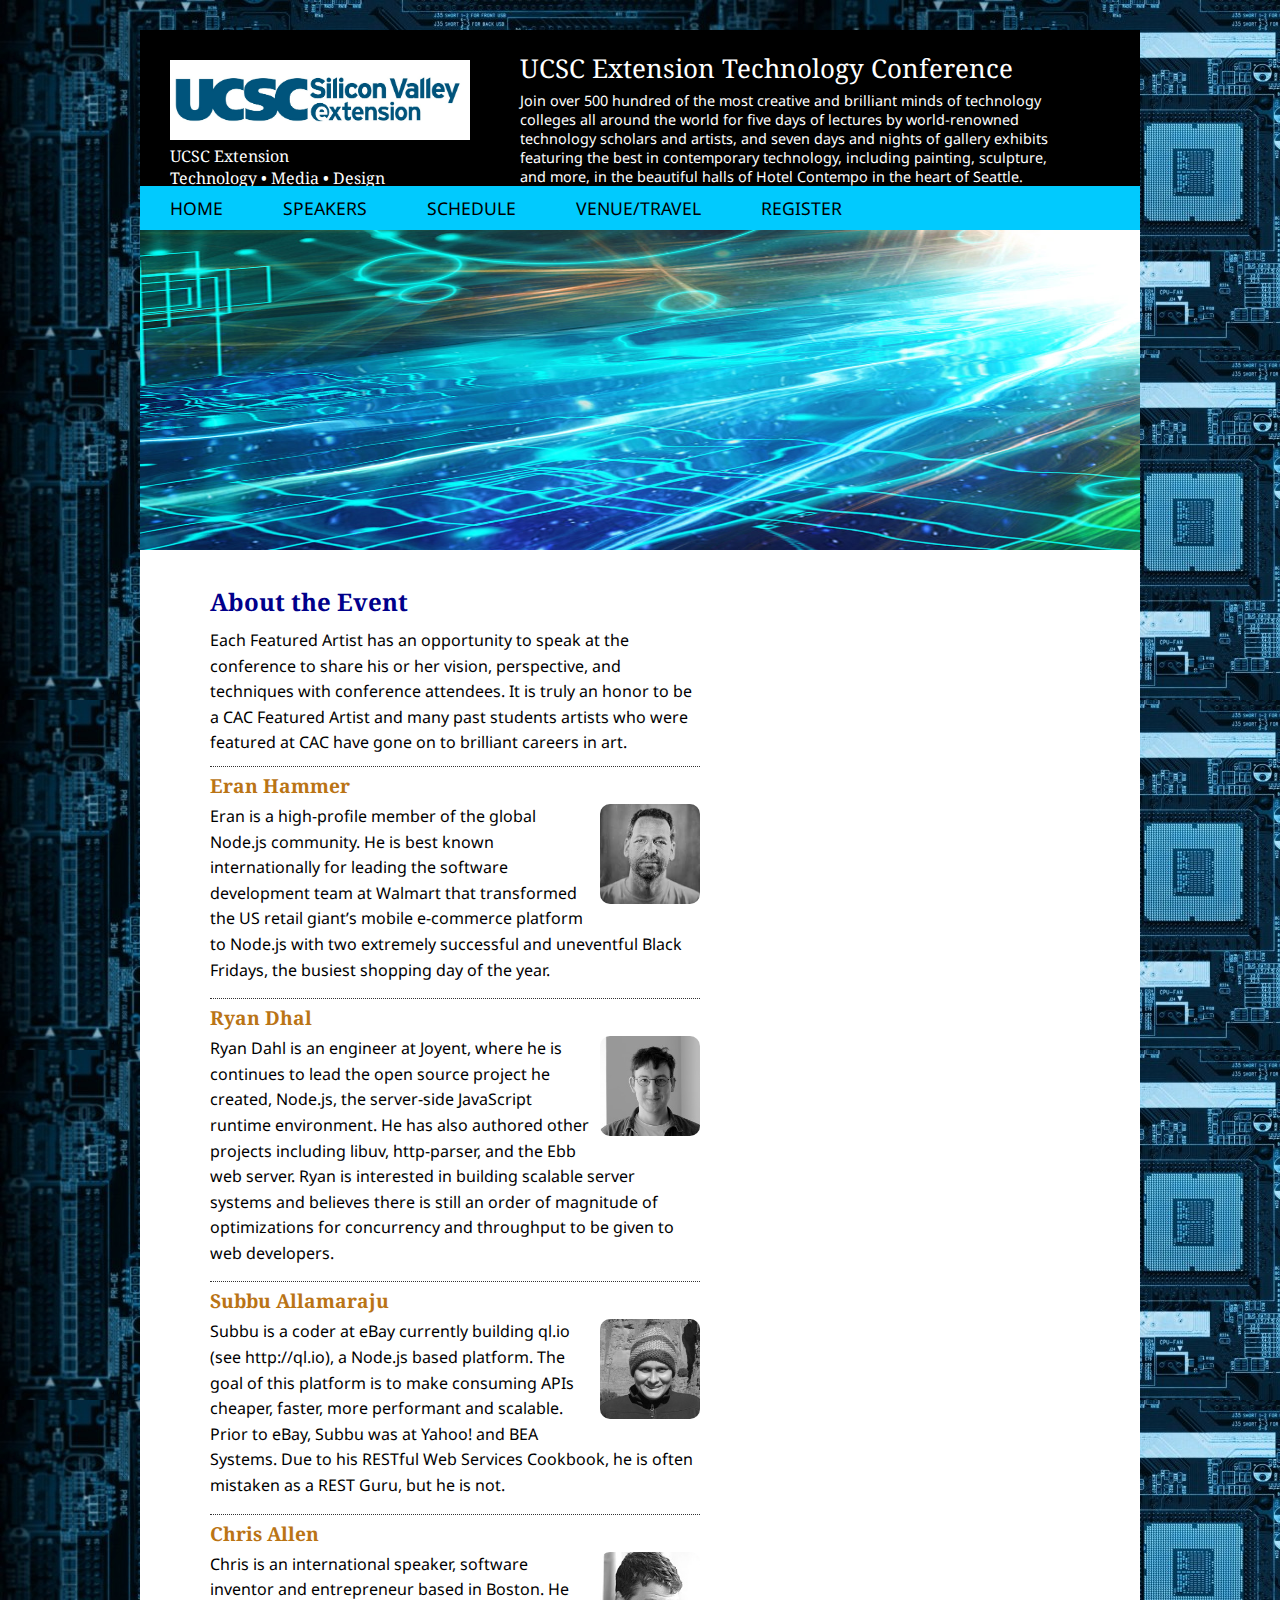
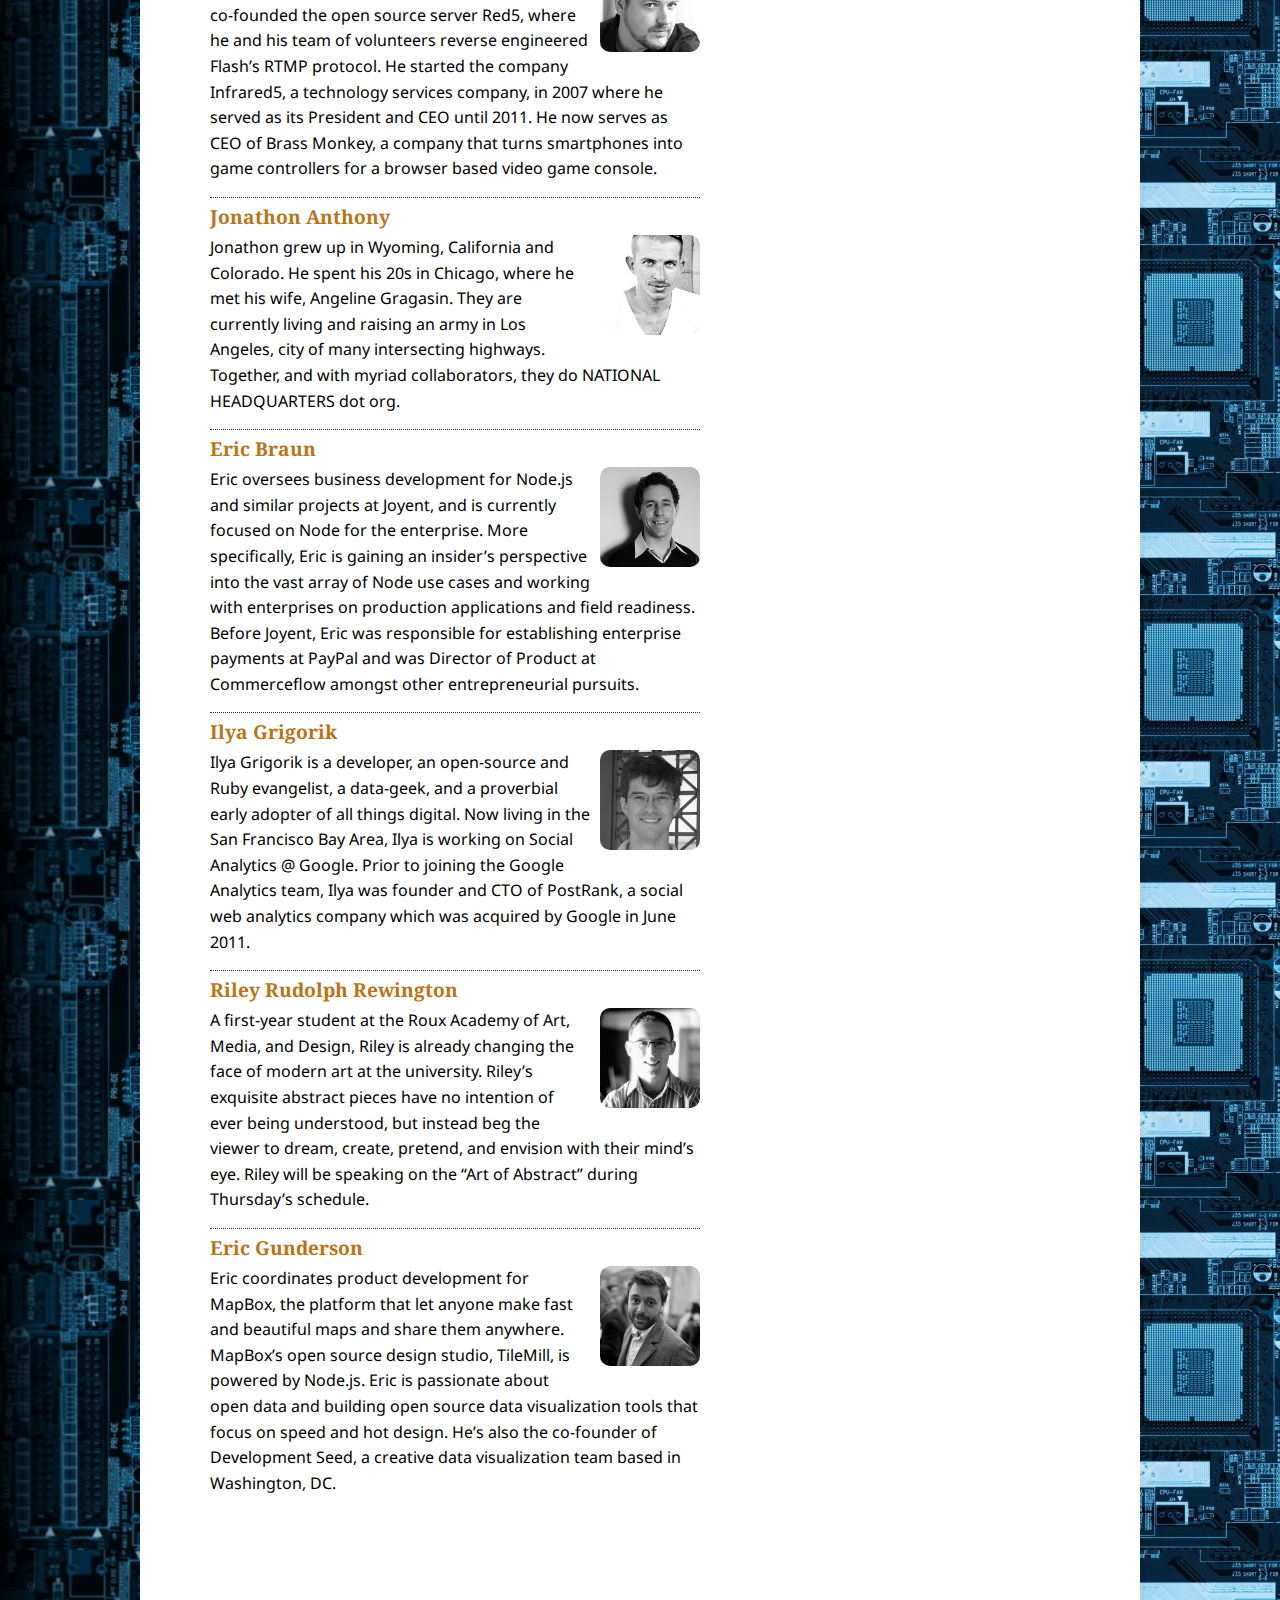
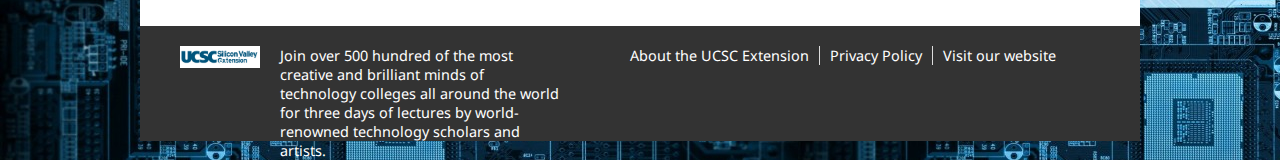
<file: artists.html>
<!DOCTYPE html>
<html lang="en">
<head id="ucscconf">
    <meta charset="utf-8">
    <link href='http://fonts.googleapis.com/css?family=Droid+Sans%7CDroid+Serif' rel='stylesheet' type='text/css'>
    <link rel="stylesheet" href="_/css/style.css">
    <title>Roux Conference</title>
    <meta name="description" content="An art expo and conference in Seattle, Washington.">
</head>
<body id="page_artists">
<div class="wrapper group">
    <header>
        <div class="group" id="branding">
            <a href="index.html"><img src="images/ucsc_logo.jpg" alt="UCSC Extension Logo" style="width: 300px"> </a>
            <p>UCSC Extension<br>Technology • Media • Design</p>
        </div>

        <div class="description">
            <h1>UCSC Extension Technology Conference</h1>
            <p>Join over 500 hundred of the most creative and brilliant minds of technology colleges all around the
                world for five days of lectures by world-renowned technology scholars and artists, and seven days and
                nights of gallery exhibits featuring the best in contemporary technology, including painting, sculpture,
                and more, in the beautiful halls of Hotel Contempo in the heart of Seattle.</p>
        </div>

        <nav class="group">
            <ol>
                <li><a href="index.html">home</a></li>
                <li><a href="artists.html">speakers</a></li>
                <li><a href="schedule.html">schedule</a></li>
                <li><a href="venuetravel.html">venue/travel</a></li>
                <li><a href="register.html">register</a></li>
            </ol>
        </nav>
    </header>
    <div id="hero" class="group ">
        <img src="images/rotator/technology.jpg" alt="Artwork from show" class="jumbo">
    </div>

    <section id="main" class="group">
        <article id="artistlist">
            <h2>About the Event</h2>
            <p>Each Featured Artist has an opportunity to speak at the conference to share his or her vision,
                perspective, and techniques with conference attendees. It is truly an honor to be a CAC Featured Artist
                and many past students artists who were featured at CAC have gone on to brilliant careers in art.</p>

            <div class="artistlist group">
                <ul class="group">

                    <li class="artist group">
                        <h3>Eran Hammer</h3>
                        <p><img src="images/artists/eHammer.jpg" alt="Photo of Eran Hammer"> Eran is a high-profile
                            member of the global Node.js community. He is best known internationally for leading the
                            software development team at Walmart that transformed the US retail giant’s mobile
                            e-commerce platform to Node.js with two extremely successful and uneventful Black Fridays,
                            the busiest shopping day of the year.</p>
                    </li>
                    <li class="artist group">
                        <h3>Ryan Dhal</h3>
                        <p><img src="images/artists/sRyan.jpg" alt="Photo of Ryan Dhal">
                            Ryan Dahl is an engineer at Joyent, where he is continues to lead the open source project he
                            created, Node.js, the server-side JavaScript runtime environment. He has also authored other
                            projects including libuv, http-parser, and the Ebb web server. Ryan is interested in
                            building scalable server systems and believes there is still an order of magnitude of
                            optimizations for concurrency and throughput to be given to web developers.

                        </p>
                    </li>
                    <li class="artist group">
                        <h3>Subbu Allamaraju</h3>
                        <p><img src="images/artists/rSubbu.jpg" alt="Subbu Allamaraju">
                            Subbu is a coder at eBay currently building ql.io (see http://ql.io), a Node.js based
                            platform. The goal of this platform is to make consuming APIs cheaper, faster, more
                            performant and scalable. Prior to eBay, Subbu was at Yahoo! and BEA Systems. Due to his
                            RESTful Web Services Cookbook, he is often mistaken as a REST Guru, but he is not.</p>
                    </li>
                    <li class="artist group">
                        <h3>Chris Allen</h3>
                        <p><img src="images/artists/cAllen.jpg" alt="Photo of Chris Allen">
                            Chris is an international speaker, software inventor and entrepreneur based in Boston. He
                            co-founded the open source server Red5, where he and his team of volunteers reverse
                            engineered Flash’s RTMP protocol. He started the company Infrared5, a technology services
                            company, in 2007 where he served as its President and CEO until 2011. He now serves as CEO
                            of Brass Monkey, a company that turns smartphones into game controllers for a browser based
                            video game console.
                        </p>
                    </li>
                    <li class="artist group">
                        <h3>Jonathon Anthony</h3>
                        <p><img src="images/artists/jAnthony.jpg" alt="Photo of Jonathon Anthony">
                            Jonathon grew up in Wyoming, California and Colorado. He spent his 20s in Chicago, where he
                            met his wife, Angeline Gragasin. They are currently living and raising an army in Los
                            Angeles, city of many intersecting highways. Together, and with myriad collaborators, they
                            do NATIONAL HEADQUARTERS dot org.
                        </p>
                    </li>
                    <li class="artist group">
                        <h3>Eric Braun</h3>
                        <p><img src="images/artists/eBraun.jpg" alt="Photo of Eric Braun">
                            Eric oversees business development for Node.js and similar projects at Joyent, and is
                            currently focused on Node for the enterprise. More specifically, Eric is gaining an
                            insider’s perspective into the vast array of Node use cases and working with enterprises on
                            production applications and field readiness. Before Joyent, Eric was responsible for
                            establishing enterprise payments at PayPal and was Director of Product at Commerceflow
                            amongst other entrepreneurial pursuits.
                        </p>
                    </li>
                    <li class="artist group">
                        <h3>Ilya Grigorik</h3>
                        <p><img src="images/artists/bCantrill.jpg" alt="Photo of Bryan Cantrill">
                            Ilya Grigorik is a developer, an open-source and Ruby evangelist, a data-geek, and a
                            proverbial early adopter of all things digital. Now living in the San Francisco Bay Area,
                            Ilya is working on Social Analytics @ Google. Prior to joining the Google Analytics team,
                            Ilya was founder and CTO of PostRank, a social web analytics company which was acquired by
                            Google in June 2011.
                        </p>
                    </li>
                    <li class="artist group">
                        <h3>Riley Rudolph Rewington</h3>
                        <p><img src="images/artists/iGrigorik.jpg" alt="Photo of Ilya Grigorik">A first-year
                            student at the Roux Academy of Art, Media, and Design, Riley is already changing the face of
                            modern art at the university. Riley’s exquisite abstract pieces have no intention of ever
                            being understood, but instead beg the viewer to dream, create, pretend, and envision with
                            their mind’s eye. Riley will be speaking on the “Art of Abstract” during Thursday’s
                            schedule.</p>
                    </li>
                    <li class="artist group">
                        <h3>Eric Gunderson</h3>
                        <p><img src="images/artists/eGundersen.jpg" alt="Photo of Eric Gunderson">
                            Eric coordinates product development for MapBox, the platform that let anyone make fast and
                            beautiful maps and share them anywhere. MapBox’s open source design studio, TileMill, is
                            powered by Node.js. Eric is passionate about open data and building open source data
                            visualization tools that focus on speed and hot design. He’s also the co-founder of
                            Development Seed, a creative data visualization team based in Washington, DC.
                        </p>
                    </li>
                </ul>
            </div><!-- Artist Group -->
        </article><!-- Featured Artists -->

    </section> <!-- maincontent -->
    <footer class="group">
        <div class="branding">
            <a href="index.html"><img src="images/ucsc_logo.jpg" alt="UCSC Extension Logo"></a>
        </div>
        <div class="description">Join over 500 hundred of the most creative and brilliant minds of technology colleges all around the world for three days of lectures by world-renowned technology scholars and artists.</div>
        <nav class="group">
            <ol><li><a href="#">About the UCSC Extension</a></li><li><a href="#">Privacy Policy</a></li><li><a href="#">Visit our website</a></li></ol>
        </nav>
    </footer>
</div> <!-- wrapper -->

<script src="_/js/myscript.js"></script>
</body>
</html>
</file>
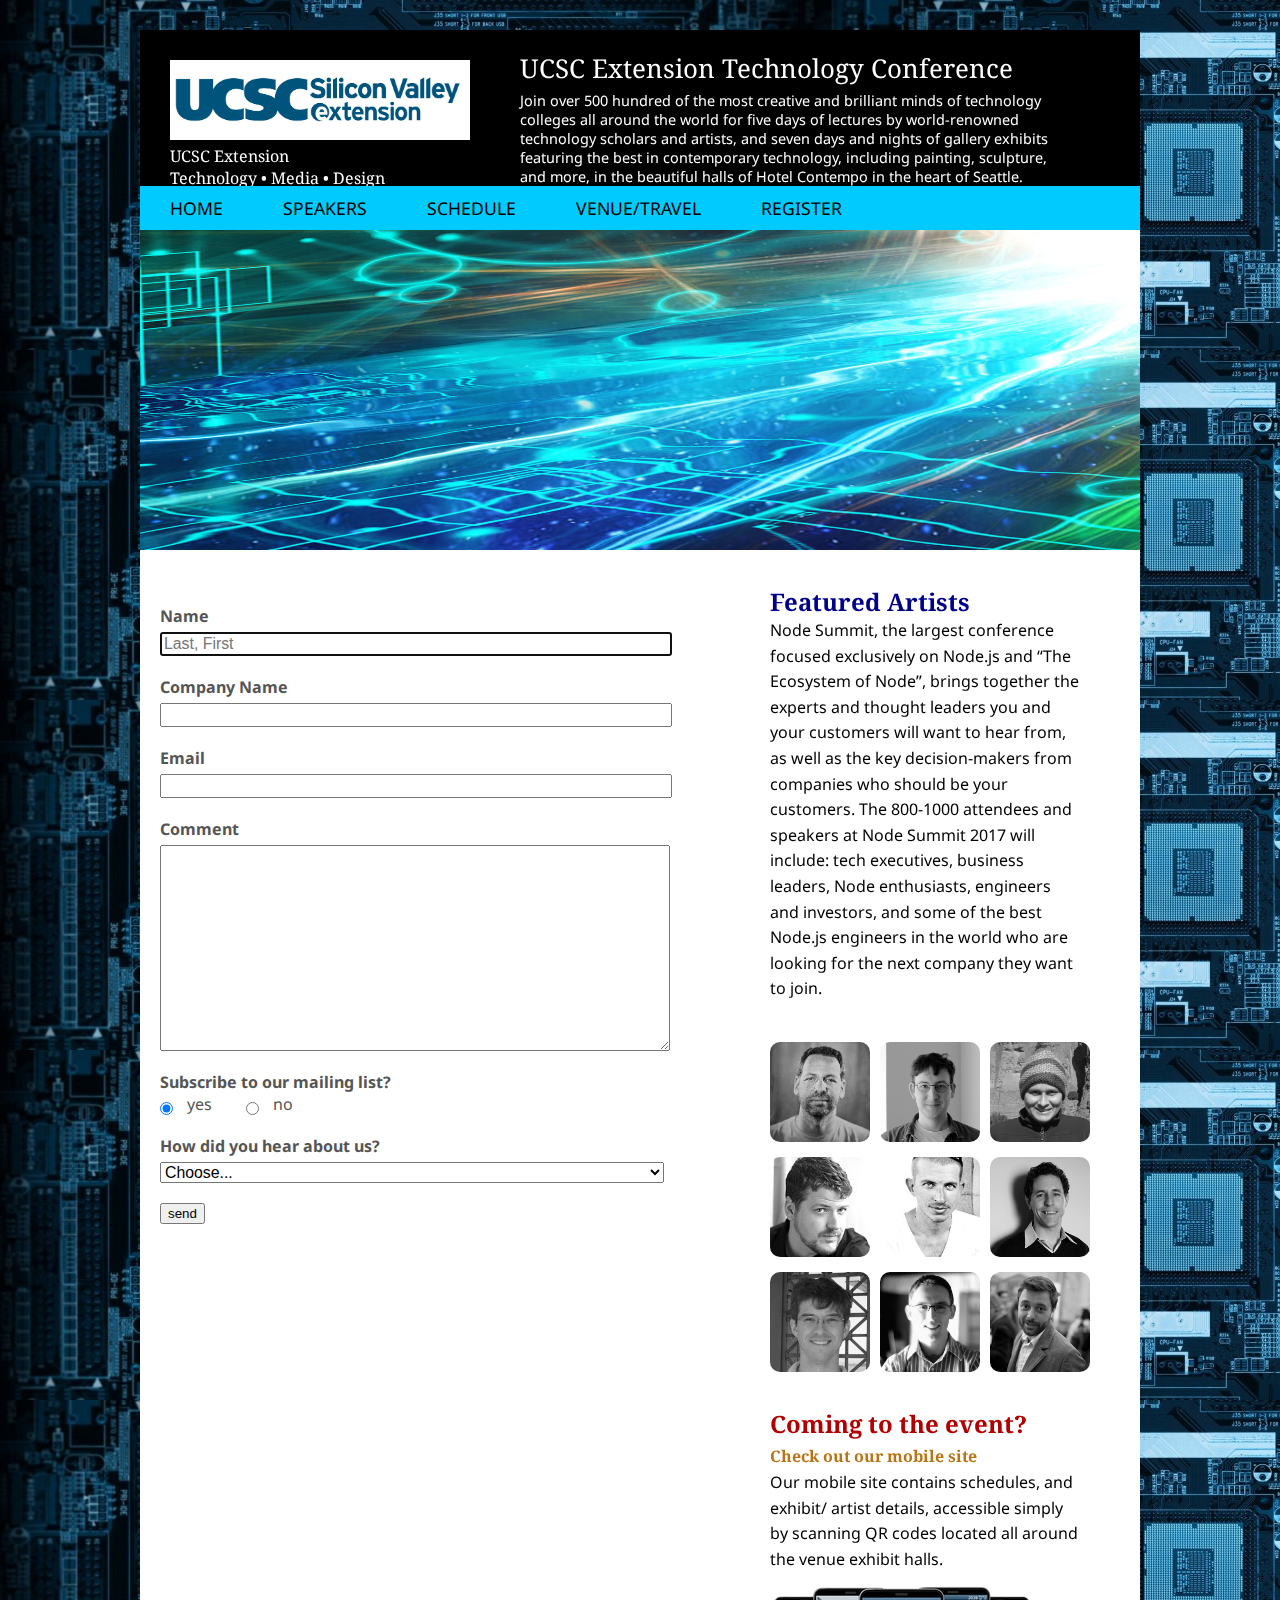
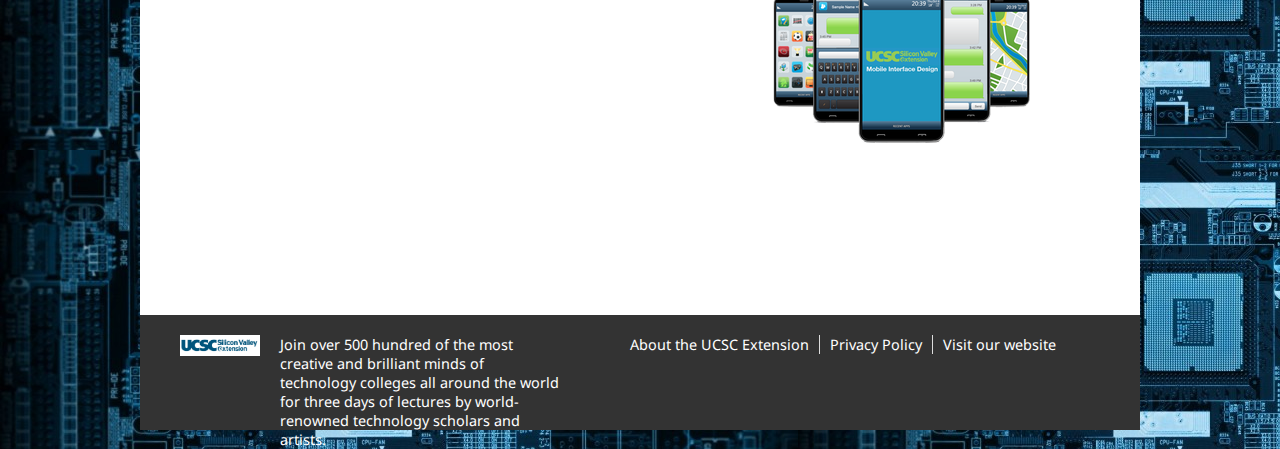
<file: register.html>
<!DOCTYPE html>
<html lang="en">
<head id="ucscconf">
	<meta charset="utf-8">
	<link href='http://fonts.googleapis.com/css?family=Droid+Sans%7CDroid+Serif' rel='stylesheet' type='text/css'>
	<link rel="stylesheet" href="_/css/style.css">
		<title>Roux Conference</title>
	<meta name="description" content="An art expo and conference in Seattle, Washington.">
</head>
<body id="page_register">

<div class="wrapper group">

	<header>
		<div class="group" id="branding">
			<a href="index.html"><img src="images/ucsc_logo.jpg" alt="UCSC Extension Logo" style="width: 300px"> </a>
			<p>UCSC Extension<br>Technology • Media • Design</p>
		</div>

		<div class="description">
			<h1>UCSC Extension Technology Conference</h1>
			<p>Join over 500 hundred of the most creative and brilliant minds of technology colleges all around the world for five days of lectures by world-renowned technology scholars and artists, and seven days and nights of gallery exhibits featuring the best in contemporary technology, including painting, sculpture, and more, in the beautiful halls of Hotel Contempo in the heart of Seattle.</p>
		</div>

		<nav class="group">
			<ol>
				<li><a href="index.html">home</a></li>
				<li><a href="artists.html">speakers</a></li>
				<li><a href="schedule.html">schedule</a></li>
				<li><a href="venuetravel.html">venue/travel</a></li>
				<li><a href="register.html">register</a></li>
			</ol>
		</nav>
	</header>


	<div id="hero" class="group ">
		<img src="images/rotator/technology.jpg" alt="Artwork from show" class="jumbo">
	</div>

	<section id="main" class="group">
		<article id="registrationform">
			<form id="register" name="register" action="#">

				<label for="myname">Name</label>
				<input type="text" name="myname" id="myname" autofocus placeholder="Last, First" required />
	
				<label for="companyname">Company Name</label>
				<input type="text" name="companyname" id="companyname" />
	
				<label for="myemail">Email</label>
				<input type="email" name="myemail" id="myemail" required autocomplete="off" />

				<label for="mycomments">Comment</label>
				<textarea name="mycomments" id="mycomments"></textarea>

				<div class="label">Subscribe to our mailing list?</div>
				<input type="radio" id="subscribe" name="subscribe" CHECKED value="yes" />
				<label for="subscribe" class="inline">yes</label>

				<input type="radio" id="subscribe" name="subscribe" value="no" />
				<label for="subscribe" class="inline">no</label>


				<label for="reference">How did you hear about us?</label>

				<select name="reference" id="reference">
					<option>Choose...</option>
					<option value="friend">A friend</option>
					<option value="facebook">Facebook</option>
					<option value="twitter">Twitter</option>
				</select>

				<button type="submit">send</button>

			</form>
		</article>
	</section> <!-- maincontent -->
	
	<aside id="sidebar"  class="group">

		<article id="artistlist">
			<h2>Featured Artists</h2>
			<p>Node Summit, the largest conference focused exclusively on Node.js and “The Ecosystem of Node”, brings together the experts and thought leaders you and your customers will want to hear from, as well as the key decision-makers from companies who should be your customers.  The 800-1000 attendees and speakers at Node Summit 2017 will include: tech executives, business leaders, Node enthusiasts, engineers and investors, and some of the best Node.js engineers in the world who are looking for the next company they want to join.
			</p>
			<div class="pixgrid group" id="speakerImg">
				<ul class="group">
					<li><img src="images/artists/eHammer.jpg" alt="Photo of Eran Hammer" id="eHammer"></li>
					<li><img src="images/artists/sRyan.jpg" alt="Photo of Ryan" data-task="speaker" id="sRyan"></li>
					<li><img src="images/artists/rSubbu.jpg" alt="Photo of Subbu" id="rSubbu"></li>
					<li><img src="images/artists/cAllen.jpg" alt="Photo of Chris Allen Goldwynn" data-task="speaker"></li>
					<li><img src="images/artists/jAnthony.jpg" alt="Photo of Jonathan Anthony" data-task="speaker" id="jAnthony"></li>
					<li><img src="images/artists/eBraun.jpg" alt="Photo of Eric Braun" data-task="speaker" id="eBraun"></li>
					<li><img src="images/artists/bCantrill.jpg" alt="Photo of Bryan Cantrill" data-task="speaker" id="bCantrill"></li>
					<li><img src="images/artists/iGrigorik.jpg" alt="Photo of Ilya  Grigoric" data-task="speaker" id="iGrigorik"></li>
					<li><img src="images/artists/eGundersen.jpg " alt="Photo of Eric Gunderson" id="eGundersen"></li>
				</ul>
			</div>
		</article><!-- Featured Artists -->

		<article id="comingtoevent">
			<h2 class="highlight">Coming to the event?</h2>
			<h3>Check out our mobile site</h3>
			<p>Our mobile site contains schedules, and exhibit/ artist details, accessible simply by scanning QR codes located all around the venue exhibit halls.</p>
			<p><img src="images/iphone_ucsc.png" alt="Photo of mobile app"></p>
		</article><!-- Coming to event -->

	</aside><!-- Sidebar -->


	<footer class="group">
		<div class="branding">
			<a href="index.html"><img src="images/ucsc_logo.jpg" alt="UCSC Extension Logo"></a>
		</div>
		<div class="description">Join over 500 hundred of the most creative and brilliant minds of technology colleges all around the world for three days of lectures by world-renowned technology scholars and artists.</div>
		<nav class="group">
			<ol><li><a href="#">About the UCSC Extension</a></li><li><a href="#">Privacy Policy</a></li><li><a href="#">Visit our website</a></li></ol>
		</nav>
	</footer>
</div> <!-- wrapper -->

<script src="_/js/myscript.js"></script>
</body>
</html>
</file>
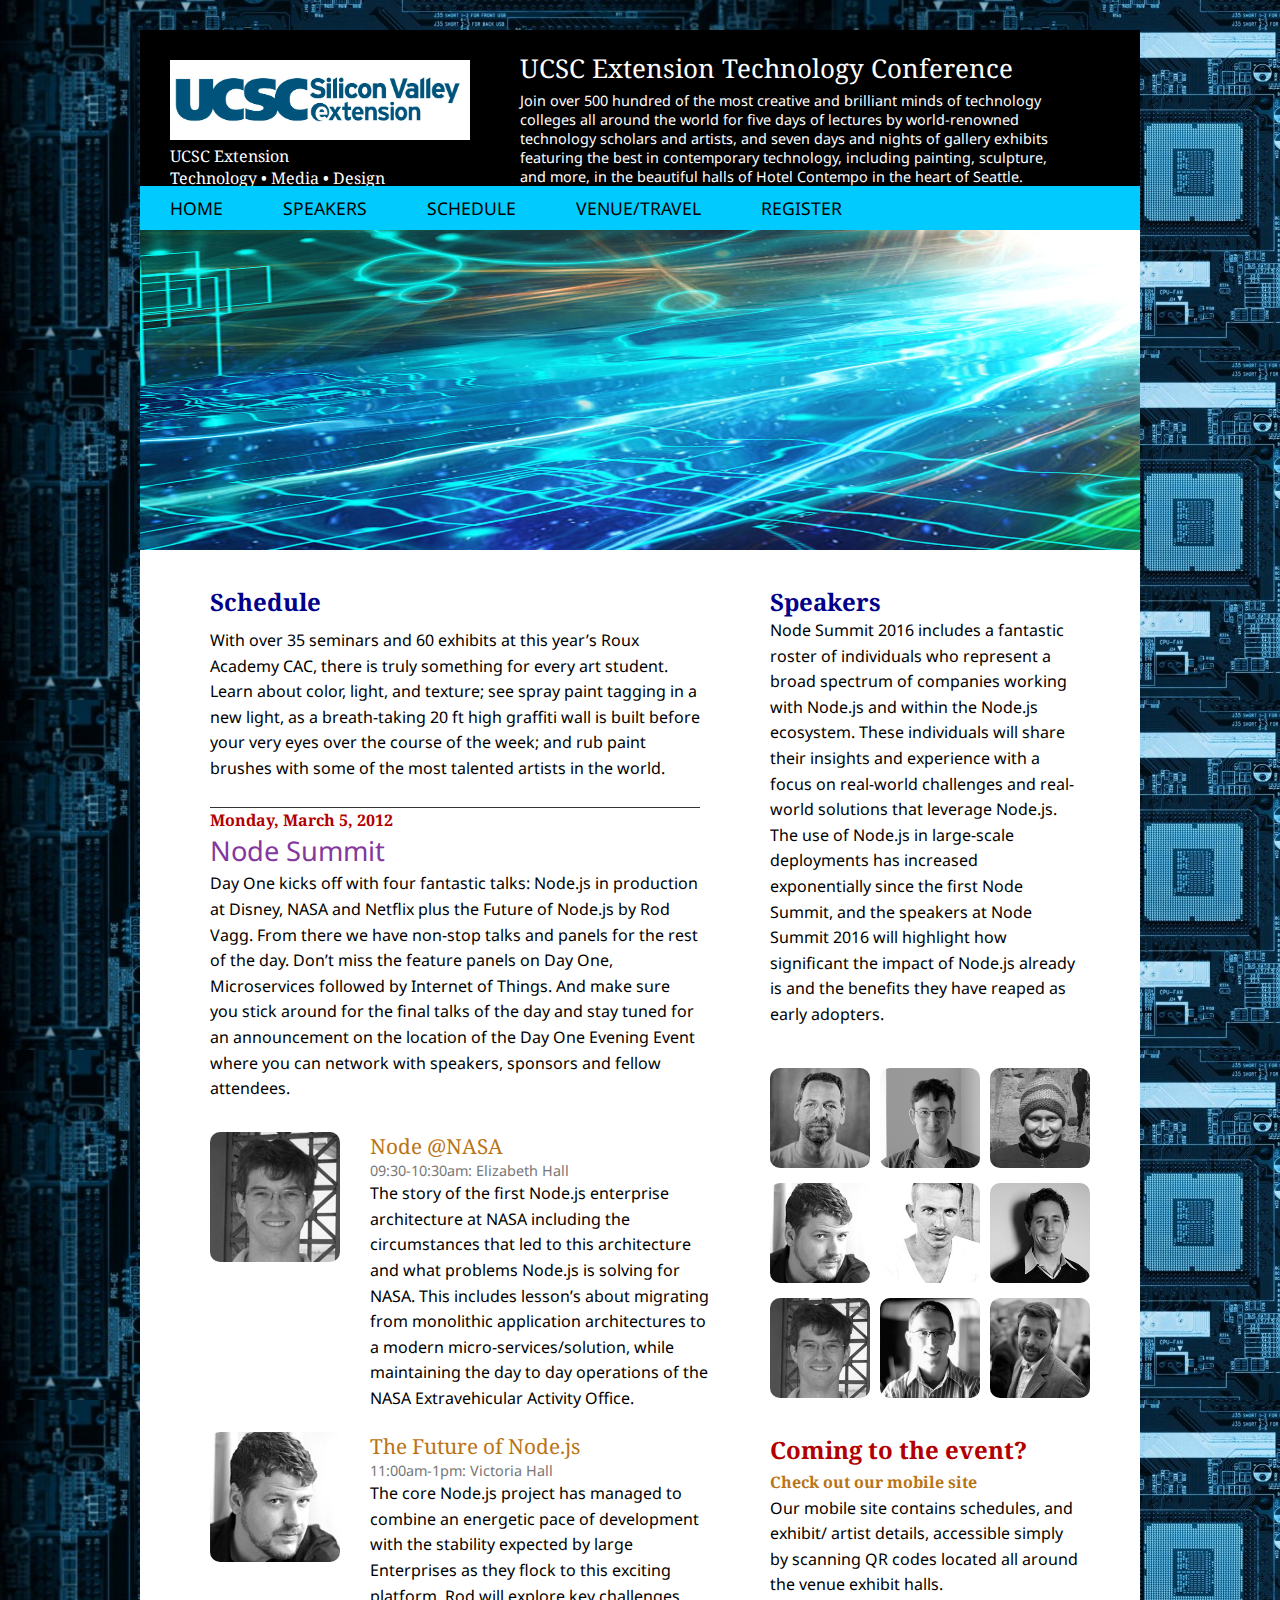
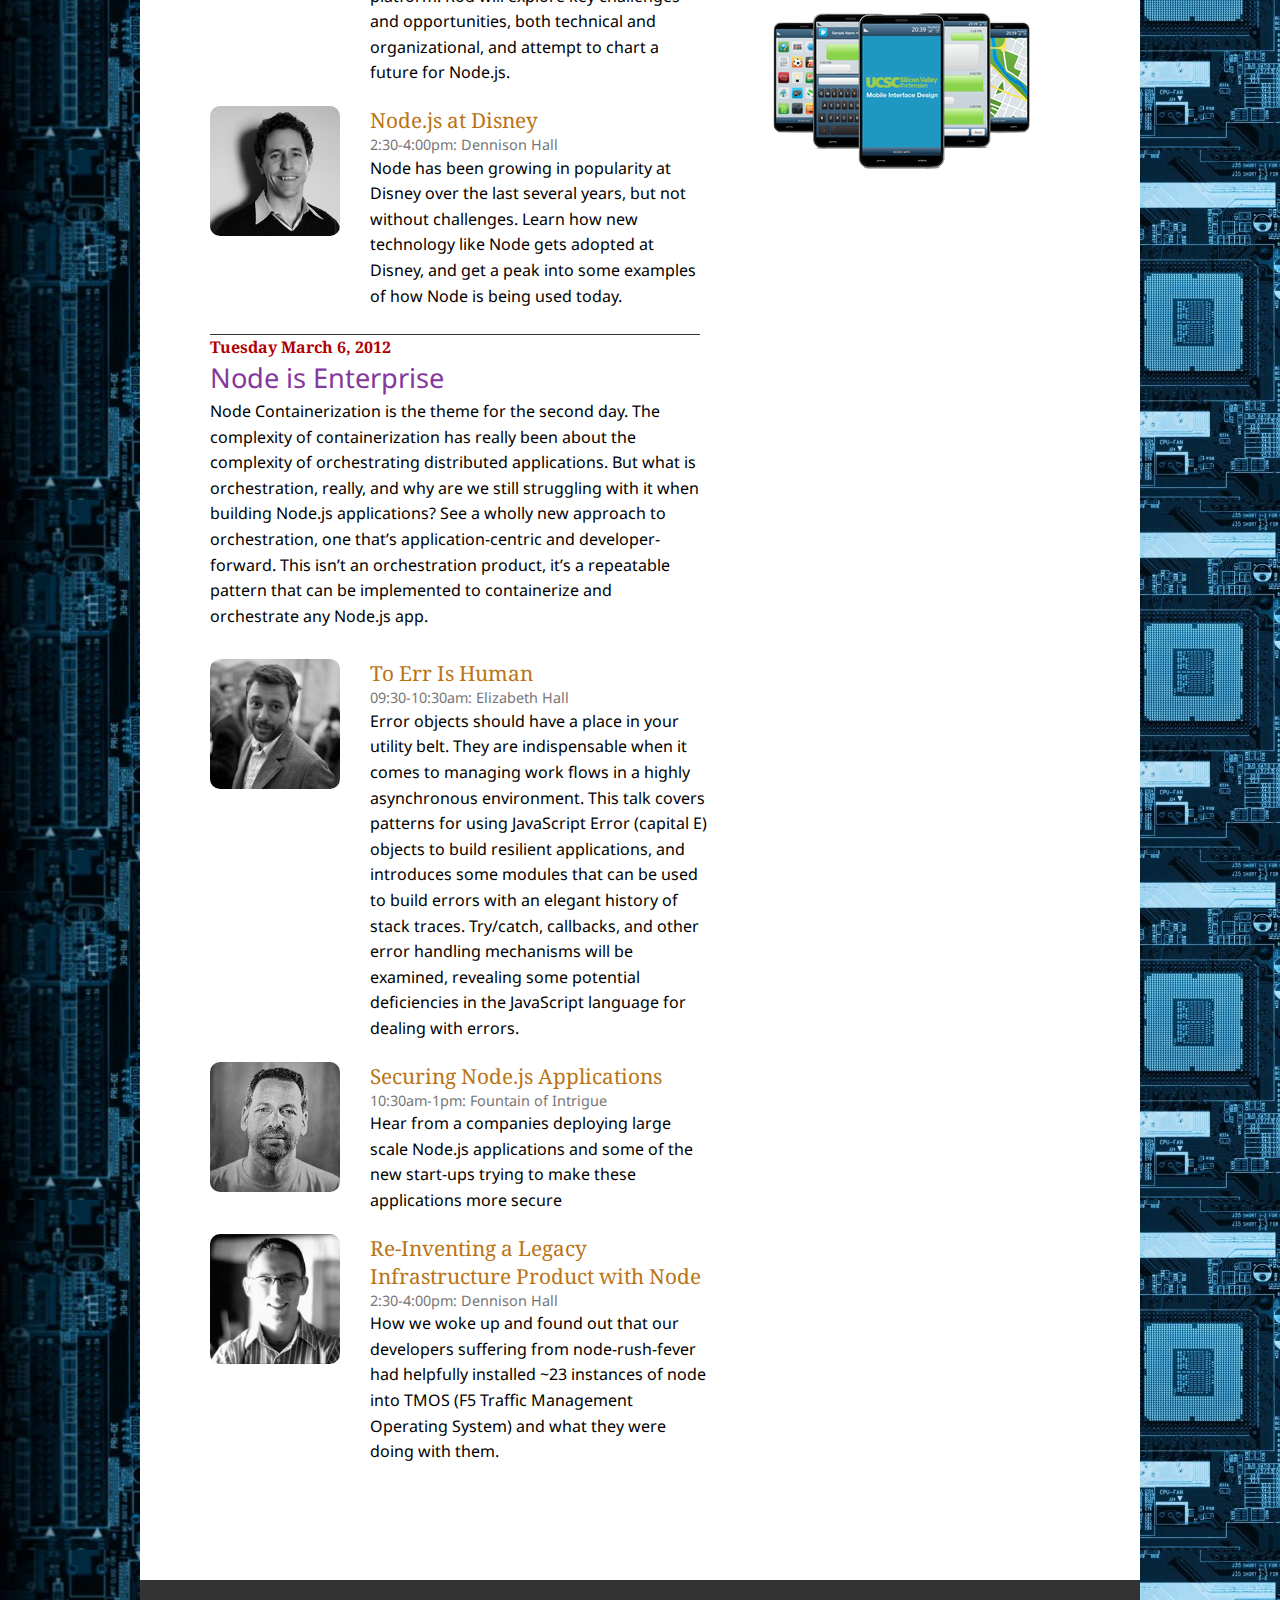
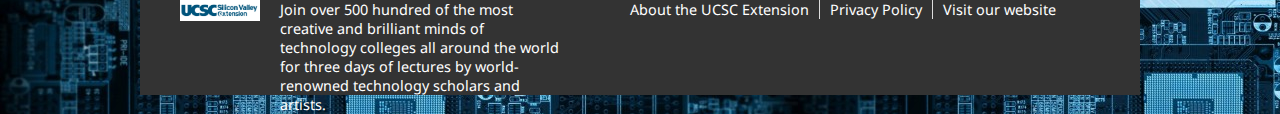
<file: schedule.html>
<!DOCTYPE html>
<html lang="en">
<head id="ucscconf">
	<meta charset="utf-8">
	<link href='http://fonts.googleapis.com/css?family=Droid+Sans%7CDroid+Serif' rel='stylesheet' type='text/css'>
	<link rel="stylesheet" href="_/css/style.css">
		<title>Roux Conference</title>
	<meta name="description" content="An art expo and conference in Seattle, Washington.">
</head>
<body id="page_schedule">

<div class="wrapper group">

	<header>
		<div class="group" id="branding">
			<a href="index.html"><img src="images/ucsc_logo.jpg" alt="UCSC Extension Logo" style="width: 300px"> </a>
			<p>UCSC Extension<br>Technology • Media • Design</p>
		</div>

		<div class="description">
			<h1>UCSC Extension Technology Conference</h1>
			<p>Join over 500 hundred of the most creative and brilliant minds of technology colleges all around the world for five days of lectures by world-renowned technology scholars and artists, and seven days and nights of gallery exhibits featuring the best in contemporary technology, including painting, sculpture, and more, in the beautiful halls of Hotel Contempo in the heart of Seattle.</p>
		</div>

		<nav class="group">
			<ol>
				<li><a href="index.html">home</a></li>
				<li><a href="artists.html">speakers</a></li>
				<li><a href="schedule.html">schedule</a></li>
				<li><a href="venuetravel.html">venue/travel</a></li>
				<li><a href="register.html">register</a></li>
			</ol>
		</nav>
	</header>


	<div id="hero" class="group ">
		<img src="images/rotator/technology.jpg" alt="Artwork from show" class="jumbo">
	</div>

	<section id="main" class="group">
		<article id="schedule">
			<h2>Schedule</h2>
			<p>With over 35 seminars and 60 exhibits at this year’s Roux Academy CAC, there is truly something for every art student. Learn about color, light, and texture; see spray paint tagging in a new light, as a breath-taking 20 ft high graffiti wall is built before your very eyes over the course of the week; and rub paint brushes with some of the most talented artists in the world.</p>

			<section id="monday" class="schedule">
				<div class="dayinfo">
					<h3>Monday, March 5, 2012</h3>
					<h4>Node Summit</h4>
					<p>Day One kicks off with four fantastic talks: Node.js in production at Disney, NASA and Netflix plus the Future of Node.js by Rod Vagg. From there we have non-stop talks and panels for the rest of the day. Don’t miss the feature panels on Day One, Microservices followed by Internet of Things. And make sure you stick around for the final talks of the day and stay tuned for an announcement on the location of the Day One Evening Event where you can network with speakers, sponsors and fellow attendees.</p>
	
					<div class="events">
						<ul>
							<li class="group">
								<img src="images/artists/bCantrill.jpg" alt="Photo of Brian Cantrill">
								<div class="textinfo">
									<h5>Node @NASA</h5>
									<h6>09:30-10:30am: Elizabeth Hall </h6>
									<p>The story of the first Node.js enterprise architecture at NASA including the circumstances that led to this architecture and what problems Node.js is solving for NASA. This includes lesson’s about migrating from monolithic application architectures to a modern micro-services/solution, while maintaining the day to day operations of the NASA Extravehicular Activity Office.</p>
									</div>
							</li>

							<li class="group">
								<img src="images/artists/cAllen.jpg" alt="Photo of Chris Allen">
								<div class="textinfo">
									<h5>The Future of Node.js</h5>
									<h6>11:00am-1pm: Victoria Hall</h6>
									<p>The core Node.js project has managed to combine an energetic pace of development with the stability expected by large Enterprises as they flock to this exciting platform. Rod will explore key challenges and opportunities, both technical and organizational, and attempt to chart a future for Node.js.</p>
									</div><!-- textinfo -->
							</li>

							<li class="group">
								<img src="images/artists/eBraun.jpg" alt="Photo of Emily Braun">
								<div class="textinfo">
									<h5>Node.js at Disney</h5>
									<h6>2:30-4:00pm: Dennison Hall</h6>
									<p>Node has been growing in popularity at Disney over the last several years, but not without challenges. Learn how new technology like Node gets adopted at Disney, and get a peak into some examples of how Node is being used today.</p>
									</div><!-- textinfo -->
							</li>
						</ul>
					</div><!-- events -->
				</div><!-- dayinfo -->
			</section><!-- monday -->

			<section id="tuesday" class="schedule">
				<div class="dayinfo">
					<h3>Tuesday March 6, 2012</h3>
					<h4>Node is Enterprise</h4>
					<p>Node Containerization is the theme for the second day.
						The complexity of containerization has really been about the complexity of orchestrating distributed applications. But what is orchestration, really, and why are we still struggling with it when building Node.js applications? See a wholly new approach to orchestration, one that’s application-centric and developer-forward. This isn’t an orchestration product, it’s a repeatable pattern that can be implemented to containerize and orchestrate any Node.js app.</p>
	
					<div class="events">
						<ul>
							<li class="group">
								<img src="images/artists/eGundersen.jpg" alt="Photo of Erik Gunderson">
								<div class="textinfo">
									<h5>To Err Is Human</h5>
									<h6>09:30-10:30am: Elizabeth Hall</h6>
									<p>Error objects should have a place in your utility belt. They are indispensable when it comes to managing work flows in a highly asynchronous environment. This talk covers patterns for using JavaScript Error (capital E) objects to build resilient applications, and introduces some modules that can be used to build errors with an elegant history of stack traces. Try/catch, callbacks, and other error handling mechanisms will be examined, revealing some potential deficiencies in the JavaScript language for dealing with errors.</p>
								</div><!-- textinfo -->
							</li>
							<li class="group">
								<img src="images/artists/eHammer.jpg" alt="Photo of Jonathan Ferrar">
								<div class="textinfo">
									<h5>Securing Node.js Applications</h5>
									<h6>10:30am-1pm: Fountain of Intrigue</h6>
									<p>Hear from a companies deploying large scale Node.js applications and some of the new start-ups trying to make these applications more secure</p>
								</div><!-- textinfo -->
							</li>
							<li class="group">
								<img src="images/artists/iGrigorik.jpg" alt="Photo of Illya Grigorik">
								<div class="textinfo">
									<h5>Re-Inventing a Legacy Infrastructure Product with Node</h5>
									<h6>2:30-4:00pm: Dennison Hall</h6>
									<p>How we woke up and found out that our developers suffering from node-rush-fever had helpfully installed ~23 instances of node into TMOS (F5 Traffic Management Operating System) and what they were doing with them.</p>
									</div><!-- textinfo -->
							</li>
						</ul>
					</div><!-- events -->
				</div><!-- dayinfo -->
			</section><!-- tuesday -->
		</article><!-- schedule -->
	</section> <!-- maincontent -->
	
	<aside id="sidebar"  class="group">

		<article id="artistlist">
			<h2>Speakers</h2>
			<p>Node Summit 2016 includes a fantastic roster of individuals who represent a broad spectrum of companies working with Node.js and within the Node.js ecosystem.
				These individuals will share their insights and experience with a focus on real-world challenges and real-world solutions that leverage Node.js. The use of Node.js in large-scale deployments has increased exponentially since the first Node Summit, and the speakers at Node Summit 2016 will highlight how significant the impact of Node.js already is and the benefits they have reaped as early adopters.</p>

			<div class="pixgrid group" id="speakerImg">
				<ul class="group">
					<li><img src="images/artists/eHammer.jpg" alt="Photo of Eran Hammer" id="eHammer"></li>
					<li><img src="images/artists/sRyan.jpg" alt="Photo of Ryan" data-task="speaker" id="sRyan"></li>
					<li><img src="images/artists/rSubbu.jpg" alt="Photo of Subbu" id="rSubbu"></li>
					<li><img src="images/artists/cAllen.jpg" alt="Photo of Chris Allen Goldwynn" data-task="speaker"></li>
					<li><img src="images/artists/jAnthony.jpg" alt="Photo of Jonathan Anthony" data-task="speaker" id="jAnthony"></li>
					<li><img src="images/artists/eBraun.jpg" alt="Photo of Eric Braun" data-task="speaker" id="eBraun"></li>
					<li><img src="images/artists/bCantrill.jpg" alt="Photo of Bryan Cantrill" data-task="speaker" id="bCantrill"></li>
					<li><img src="images/artists/iGrigorik.jpg" alt="Photo of Ilya  Grigoric" data-task="speaker" id="iGrigorik"></li>
					<li><img src="images/artists/eGundersen.jpg " alt="Photo of Eric Gunderson" id="eGundersen"></li>
				</ul>
			</div>
		</article><!-- Featured Artists -->

		<article id="comingtoevent">
			<h2 class="highlight">Coming to the event?</h2>
			<h3>Check out our mobile site</h3>
			<p>Our mobile site contains schedules, and exhibit/ artist details, accessible simply by scanning QR codes located all around the venue exhibit halls.</p>
			<p><img src="images/iphone_ucsc.png" alt="Photo of mobile app"></p>
		</article><!-- Coming to event -->

	</aside><!-- Sidebar -->


	<footer class="group">
		<div class="branding">
			<a href="index.html"><img src="images/ucsc_logo.jpg" alt="UCSC Extension Logo"></a>
		</div>
		<div class="description">Join over 500 hundred of the most creative and brilliant minds of technology colleges all around the world for three days of lectures by world-renowned technology scholars and artists.</div>
		<nav class="group">
			<ol><li><a href="#">About the UCSC Extension</a></li><li><a href="#">Privacy Policy</a></li><li><a href="#">Visit our website</a></li></ol>
		</nav>
	</footer>
</div> <!-- wrapper -->

<script src="_/js/myscript.js"></script>
</body>
</html>
</file>
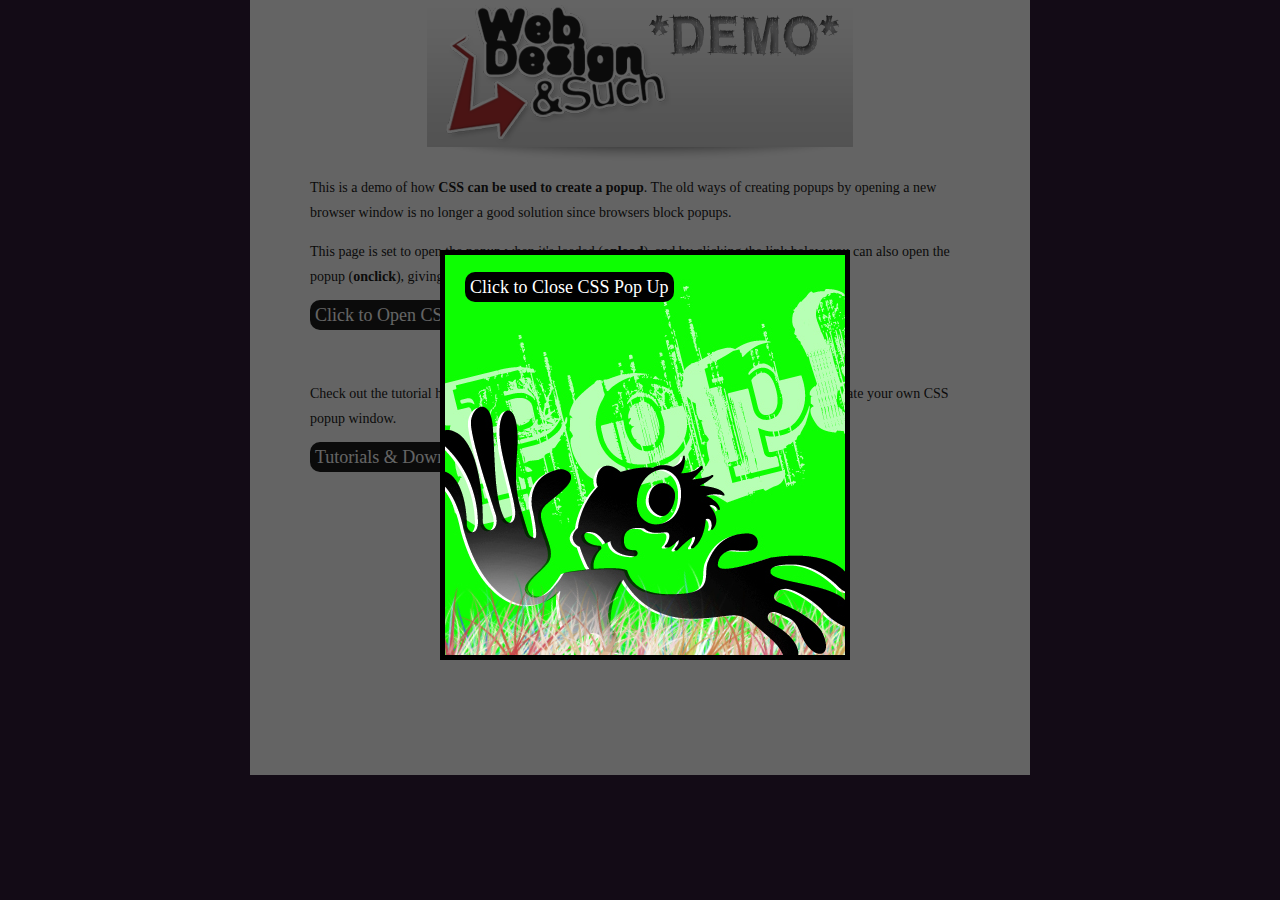
<file: class5/initial/css-popup.html>
<!DOCTYPE html PUBLIC "-//W3C//DTD XHTML 1.0 Transitional//EN" "http://www.w3.org/TR/xhtml1/DTD/xhtml1-transitional.dtd">
<html xmlns="http://www.w3.org/1999/xhtml">
<head>
<meta http-equiv="Content-Type" content="text/html; charset=UTF-8" />
<title>How to create a popup with CSS and Javascript | WebDesignAndSuch</title>
<link href="styles.css" rel="stylesheet" type="text/css" />

<script type="text/javascript" src="css-pop.js"></script>
</head>


</head>

<body   onload="popup('popUpDiv')">

<div id="container">


<div align="center"><a href="http://www.webdesignandsuch.com"><img src="wds-demo.png" style="margin-top:0px"/></a>    </div>
  <div id="mainContent">
  
  
  
  
<p>This is a demo of how <strong>CSS can be used to create a popup</strong>. The old ways of creating popups by opening a new browser window is no longer a good solution since browsers block popups. </p>
    <p>This page is set to open the popup when it's loaded (<strong>onload</strong>), and by clicking the link below you can also open the popup (<strong>onclick</strong>), giving you a couple different options to trigger the CSS popup.    </p>
    
    
    
<!--POPUP-->    
    
    <div id="blanket" style="display:none;"></div>
	<div id="popUpDiv" style="display:none;">
    
    	<a href="#" onclick="popup('popUpDiv')" >Click to Close CSS Pop Up</a>
	</div>	
  <a href="#" onclick="popup('popUpDiv')">Click to Open CSS Pop Up</a>
<!-- / POPUP-->     
    
    <p>&nbsp;</p>
    <p>Check out the tutorial here to find out what's going on and to download the files you need to create your own CSS popup window. </p>
    <p>   <a href="http://webdesignandsuch.com/2009/12/how-to-create-a-popup-with-css-and-javascript/" >Tutorials &amp; Downloadable Files</a></p>
    
    
    
    
    <!-- end #mainContent --></div>
<!-- end #container --></div>






</body>
</html>
</file>
<file: _/css/style.css>
/* @override 
	http://ucscconf.com/_/css/style.css */

html, body, body div, span, object, iframe, h1, h2, h3, h4, h5, h6, p, blockquote, pre, abbr, address, cite, code, del, dfn, em, img, ins, kbd, q, samp, small, strong, sub, sup, var, b, i, dl, dt, dd, ol, ul, li, fieldset, form, label, legend, table, caption, tbody, tfoot, thead, tr, th, td, article, aside, figure, footer, header, hgroup, menu, nav, section, time, mark, audio, video {
	margin: 0;
	padding: 0;
	border: 0;
	outline: 0;
	font-size: 100%;
	vertical-align: baseline;
}									

article, aside, figure, footer, header, hgroup, nav, section {display: block;}


html {overflow-y: scroll;}

ul {list-style: none;}

blockquote, q {quotes: none;}

blockquote:before, 
blockquote:after, 
q:before, 
q:after {content: ''; content: none;}

a {margin: 0; padding: 0; font-size: 100%; vertical-align: baseline; background: transparent;}

del {text-decoration: line-through;}

abbr[title], dfn[title] {border-bottom: 1px dotted #000; cursor: help;}

/* tables still need cellspacing="0" in the markup */
table {border-collapse: collapse; border-spacing: 0;}
th {font-weight: bold; vertical-align: bottom;}
td {font-weight: normal; vertical-align: top;}

hr {display: block; height: 1px; border: 0; border-top: 1px solid #ccc; margin: 1em 0; padding: 0;}

input, select {vertical-align: middle;}

pre {
	white-space: pre; /* CSS2 */
	white-space: pre-wrap; /* CSS 2.1 */
	white-space: pre-line; /* CSS 3 (and 2.1 as well, actually) */
	word-wrap: break-word; /* IE */
}

input[type="radio"] {vertical-align: text-bottom;}
input[type="checkbox"] {vertical-align: bottom; *vertical-align: baseline;}
.ie6 input {vertical-align: text-bottom;}

select, input, textarea {font: 99% sans-serif;}

table {font-size: inherit; font: 100%;}
 
a:hover, a:active {outline: none;}

small {font-size: 85%;}

strong, th {font-weight: bold;}

td, td img {vertical-align: top;} 

sub, sup {font-size: 75%; line-height: 0; position: relative;}
sup {top: -0.5em;}
sub {bottom: -0.25em;}

pre, code, kbd, samp {font-family: monospace, sans-serif;}

.clickable,
label, 
input[type=button], 
input[type=submit], 
button {cursor: pointer;}

button, input, select, textarea {margin: 0;}

button {width: auto; overflow: visible;}

.ie7 img {-ms-interpolation-mode: bicubic;}

.ie6 html {filter: expression(document.execCommand("BackgroundImageCache", false, true));}


/* MyStuff
-------------------------------------------------------------------------------*/


.group:before, .group:after { content: "\0020"; display: block; height: 0; overflow: hidden; }  
.group:after { clear: both; }  
.group { zoom: 1; }  





body {
	background: #495B95 url(../../images/tech.jpg) repeat;
	font: Normal 100% 'Droid Serif', serif;
	width: 100%;
	height: 100%;
}

header {
	height:200px;
	background: #000;
	color: #FFF;
	position: relative;
}

.wrapper {
	width:1000px;
	background: #FFF ;
	margin:0 auto;
	margin-top:30px;
	position: relative;
	padding-bottom:200px;
}

header #branding {
	position: relative;
	top: 30px;
	left: 30px;
	width: 240px;
}

header .description {
	width:550px;
	position: absolute;
	top: 20px;
	left: 380px;
	font: normal .9em 'Droid Sans';
}

header .description h1 {
	font: normal 1.8em 'Droid Serif', serif;
	padding-bottom: 5px;
}

.highlight {
	color: #b20000;
}

h2 {
	font: bold 1.5em "Droid Serif", serif;
	margin-bottom:10px;
	padding-top:20px;
	color: darkblue;
}	

h3 {
	color: #BA7415;
}


/* Header --------------------- */
header nav {
	position: absolute;
	bottom: 0px;
	width: 100%;
	background: #01cafe;
	text-transform: uppercase;
}

header nav li {
	list-style: none;
	display: inline;
}

header nav li a {
	display: block;
	float: left;
	text-decoration: none;
	font: normal 1.1em 'Droid Sans';
	color: #000;
	padding: 10px 30px 10px 30px;
}

header nav li a:hover {
	background: #0176fe;
	color: black;
}


/* Footer --------------------- */

footer {
	position: absolute;
	background: #333333;
	width:100%;
	height: 115px;
	bottom: 0px;
	color: white;
}

footer .branding {
	position: absolute;
	left:40px;
	top: 20px;
}

footer .branding img {
	width:80px;
}

footer .description {
	position: absolute;
	left:140px;
	top: 20px;
	width:280px;
	font: normal .9em 'Droid Sans';
}

/* Footer Nav
-------------------------------------------------------------------------------*/
footer {
	color: white;
	position: absolute;
}

footer nav {
	position: relative;
		left:480px;
		top:20px;
}

footer nav li {
	display: block;
	list-style: none;
}

footer nav li a {
	display: block;
	float: left;
	text-decoration: none;
	font: normal .9em 'Droid Sans';
	color: #FFF;
	padding: 0px 10px;
	border-right: 1px solid #ddd;
}

footer nav li:last-child a {
	border-right: none;
}

/* Content
-------------------------------------------------------------------------------*/

/* Main
-------------------------------------------------------------------------------*/
#main {
	width:630px;
	float: left;
	display: block;
	margin:30px 0;
}

#main h1, #main h2, #main h3, #main h4, #main h5, #main h6, #main p {
	margin:0 70px;
} 

#main article:nth-of-type(1) h2 {
	padding-top: 0;
	padding-bottom: 10px;
}



#main p {
	font: normal 1em/1.6em "Droid Sans", sans-serif;
	margin-bottom:10px;
}

/* Sidebar
-------------------------------------------------------------------------------*/
#sidebar {
	width:370px;
	float: left;
	margin:30px 0;
}

#sidebar h1, #sidebar h2, #sidebar h3, #sidebar h4, #sidebar h5, #sidebar p {
	padding-right:80px;
} 

#sidebar h2 {
	margin-bottom:5px;
}

#sidebar article:nth-of-type(1) h2 {
	padding-top: 0;
	margin-bottom:0px;
}

#sidebar h3 {
	margin-bottom:3px;
}

#sidebar p {
	font: normal 1em/1.6em "Droid Sans", sans-serif;
	margin-bottom:10px;
	padding-right: 60px;
}

#sidebar img {
	max-width: 100%
}

/* Links
-------------------------------------------------------------------------------*/

a.link {
	display: block;
	text-align: right;
	color: #333;
}

a:hover.link {
	color: #777;
}

a.link:after {
	content: ' »';
}


/* Artist Group
-------------------------------------------------------------------------------*/

#page_home .artistlist p {
	margin-right:140px;
}

#page_home .artistlist ul {
	margin: 0 100px;
	margin-top:30px;
	padding: 0;	
	width:342px;
}

#page_home .artistlist ul li {
		float: left;
		display: block;
		border: 4px solid transparent;
		margin: 3px;
		-webkit-border-radius:10px;
		-moz-border-radius:10px;
		border-radius:10px;
		width:100px;
}


#page_home .artistlist ul li.selected {
		border: 4px solid #B10008;
}

#page_home .artistlist img {
	-webkit-border-radius:5px;
	-moz-border-radius:5px;
	border-radius:5px;
	display: block;
	width: 100%;
}

#page_home #sidebar .artistlist ul{
	margin: 0;
}

#page_artists .artistlist h3{
	font-size: 1.2em;
	padding-top: 5px;
	padding-bottom: 5px;
	border-top: 1px dotted #333;
	color: #BA7415;
}

#page_artists .artistlist p{
	padding-bottom: 5px;
}

#page_artists .artistlist img {
	width:100px;
	float: right;
	margin-left: 10px;
	-webkit-border-radius:10px;
	-moz-border-radius:10px;
	border-radius:10px;
	margin-bottom: 10px;
}

.artistlist img.hidden {
	opacity: 0;
	display: none;
}

.artistlist img.faded {
	opacity: .5;
}

.artistlist img.pulse {
	-webkit-animation: pulse 1000ms infinite ease-in;
}

.artistlist img.rotate {
	-webkit-animation: rotate 2000ms infinite;
}



@-webkit-keyframes pulse {
	0% {
		-webkit-transform: scale(1);
	}
	30% {
		-webkit-transform: scale(1.2);
	}
}

@-webkit-keyframes rotate {
	0% {
		-webkit-transform: rotate(0deg);
	}
	100% {
		-webkit-transform: rotate(360deg);
	}
}


		





/* artgroup
-------------------------------------------------------------------------------*/

#sidebar .pixgrid {
	width: 330px;
}

#sidebar .pixgrid .link {
	width: 320px;
	margin-right:0px;
}

#sidebar .pixgrid ul {
	margin-top:30px;
	padding: 0;	
}

#sidebar .pixgrid ul li {
		float: left;
		padding:0 10px 10px 0;
}

#sidebar .pixgrid img {
	width:100px;
	-webkit-border-radius:10px;
	-moz-border-radius:10px;
	border-radius:10px;
}

#sidebar #artlist img {
	cursor: pointer;
}



/* schedule
-------------------------------------------------------------------------------*/

.dayinfo {
	margin-top: 25px;
}

#main .textinfo h5, #main .textinfo h6, #main .textinfo p {
	margin: 0;
	margin: 0 30px;
}

.schedule li {
	padding-top: 20px;	
}

.schedule h3 {
	border-top: 1px solid #333;
	padding-top: 1px;
	color: #b20000;
}

.schedule h4 {
	font: normal 1.7em/1.5em "Droid Sans", Arial, Helvetica, Geneva, sans-serif;
	color: #84379D;
}

.schedule h5 {
	font: normal 1.3em "Droid Serif", serif;
	margin: 0;
	color: #BA7415;
}

.schedule h6 {
	font: normal .9em/1.5em "Droid Sans", Arial, Helvetica, Geneva, sans-serif;
	color: #777;
}

.schedule img {
	-webkit-border-radius: 10px;
	-moz-border-radius: 10px;
	border-radius: 10px;
	width:130px;
	float: left;
	margin-left: 70px;
}

.schedule .textinfo {
	float: left;
	width: 400px;
}

.schedule .textinfo p {
	padding-left: -70px;
}

/* Venue/Travel
-------------------------------------------------------------------------------*/
#hotellist li {
	margin-bottom: 20px;
}

#hotellist li h3 {
	margin-bottom: 5px;
	margin-top: 20px;
	border-top: 1px dotted #333;;
	padding-top: 10px;
	color: #BA7415;
	font-size: 1.3em;
}

#hotellist img {
	float: left;
	margin-right: 20px;
	padding-left:70px;
	padding-top:15px
}


/* Register
-------------------------------------------------------------------------------*/

form {
	font-family: 'Droid Sans', helvetica, arial, sans-serif;
	font-weight: bold;
}

label, .label {
	color: #555;
	display: block;
	margin-left: 20px;
	margin-top:  20px;
}

input, textarea, select {
	width: 80%;
	display: block;
	margin-left: 20px;
	margin-top: 5px;;
}

input[type="radio"] {
	display: inline;
	width: auto;
}

 label.inline {
 	display: inline;
 	font-weight: normal;
 	margin: 10px;
 	width: auto;
 }

textarea {
	height: 200px;
}

button {
	margin-top: 20px;
	margin-left: 20px;
}

.jumbo {
	height: 320px;
	width: 1000px;

}

/* Exceptions
-------------------------------------------------------------------------------*/

#thevenue p img {
	float: left;
	padding-right:20px;
}
</file>
<file: class5/initial/styles.css>
/*WebDesignAndSuch.com*/





@charset "UTF-8";
body {
	font-family:Palatino, Baskerville, Georgia, serif;
	background:#190121;
	margin: 0; 
	padding: 0;
	text-align: center; 
	color: #000000;
}
 #container {
	width: 780px;  
	background: #FFFFFF;
	margin: 0 auto; 
	font-size:14px;
	
	text-align: left; 
}
#mainContent {
	padding: 0 60px;
	min-height:600px;
	line-height:25px
}

img {border:0px}




/*LINKS*/

#mainContent a:link, #mainContent a:visited {color:#fff; text-decoration:none; font-size:18px; background:#000000; padding:5px; -webkit-border-radius:10px;
-moz-border-radius:10px}
#mainContent a:hover, #mainContent a:active {color:#fff; text-decoration:none; font-size:18px; background:#333333; padding:5px; -webkit-border-radius:10px;
-moz-border-radius:10px}





/*STYLES FOR CSS POPUP*/


#blanket {
   background-color:#111;
   opacity: 0.65;
   *background:none;
   position:absolute;
   z-index: 9001;
   top:0px;
   left:0px;
   width:100%;
}

#popUpDiv {
	position:absolute;
	background:url(pop-back.jpg) no-repeat;
	width:400px;
	height:400px;
	border:5px solid #000;
	z-index: 9002;
}

#popUpDiv a {position:relative; top:20px; left:20px}
</file>
